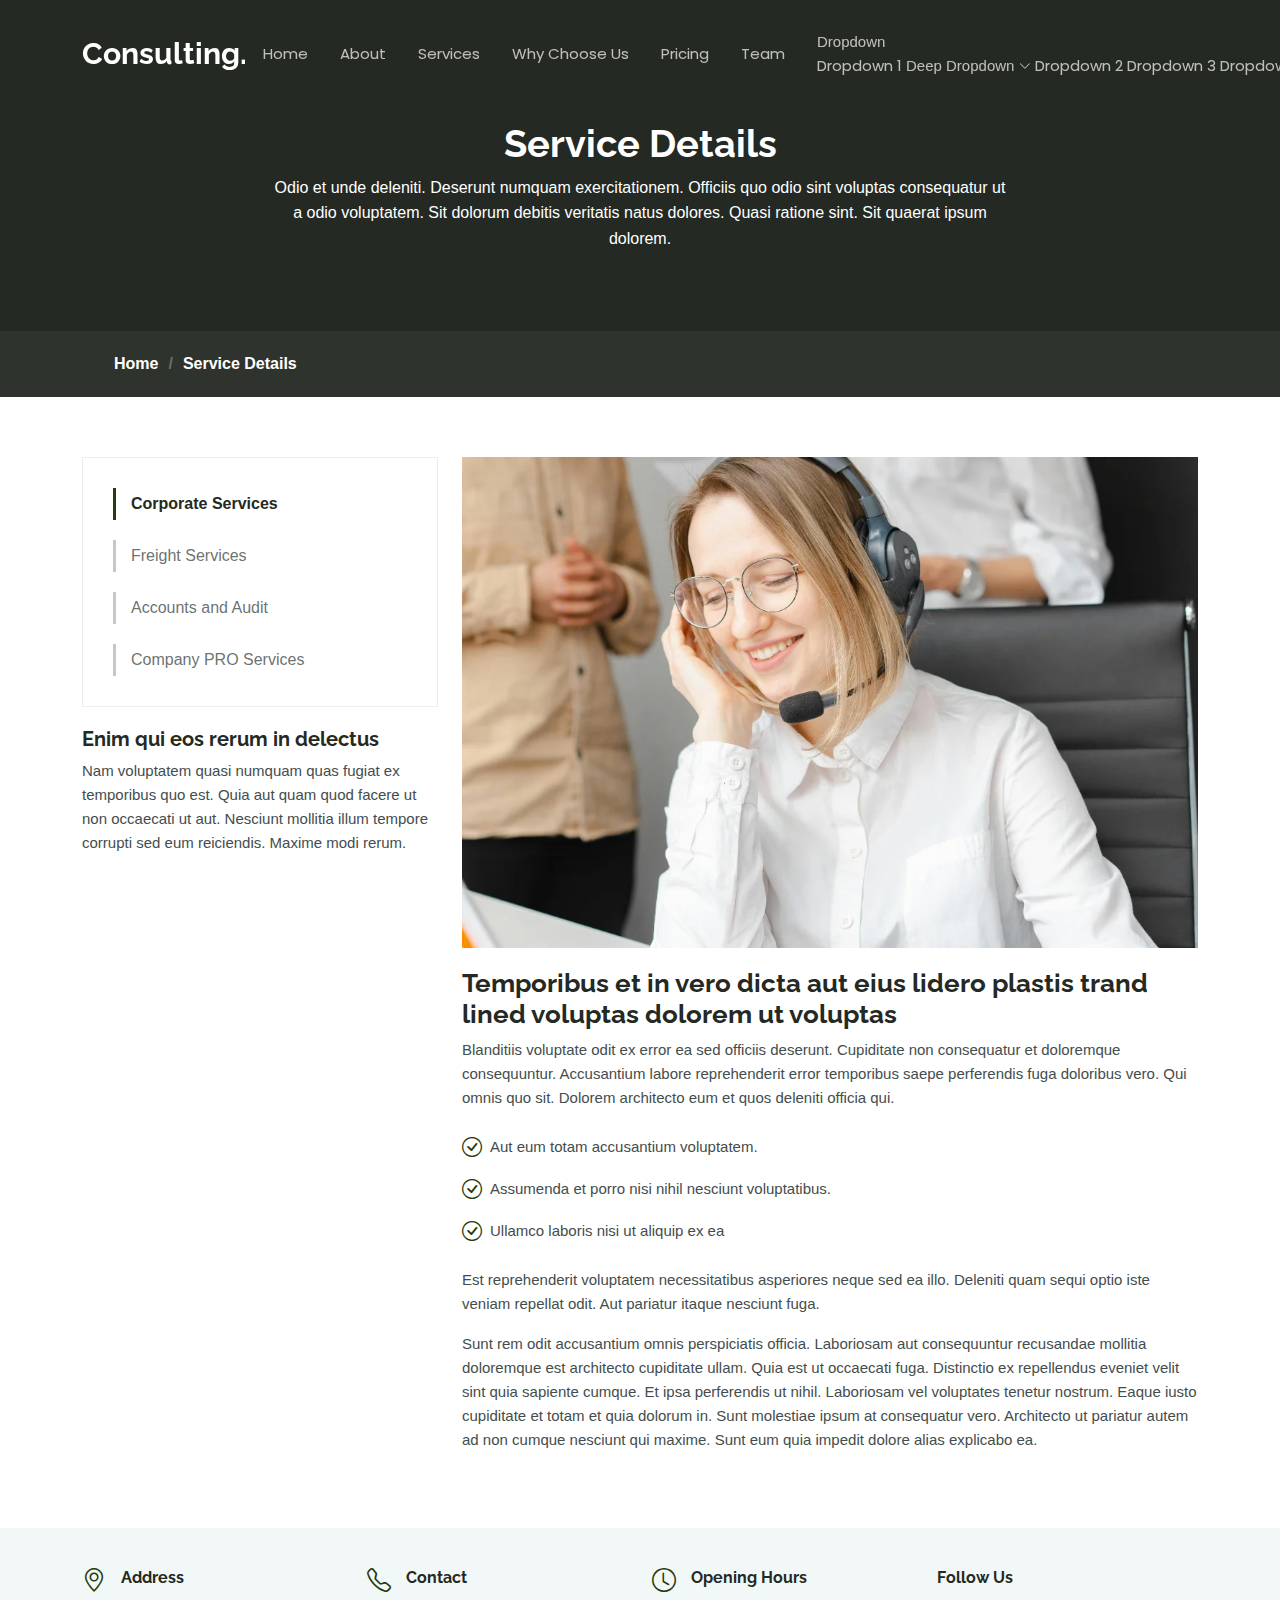
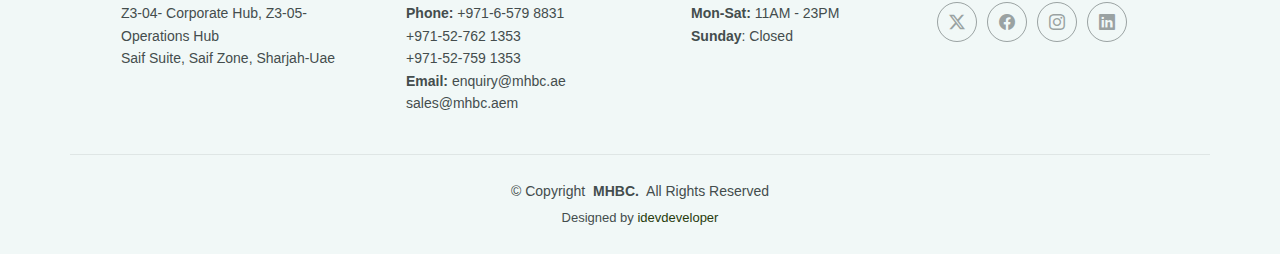
<file: service-details.html>
<!DOCTYPE html>
<html lang="en">

<head>
  <meta charset="utf-8">
  <meta content="width=device-width, initial-scale=1.0" name="viewport">
  <title>Service Details - Consulting Bootstrap Template</title>
  <meta name="description" content="">
  <meta name="keywords" content="">

  <!-- Favicons -->
  <link href="assets/img/favicon.png" rel="icon">
  <link href="assets/img/apple-touch-icon.png" rel="apple-touch-icon">

  <!-- Fonts -->
  <link href="https://fonts.googleapis.com" rel="preconnect">
  <link href="https://fonts.gstatic.com" rel="preconnect" crossorigin>
  <link href="https://fonts.googleapis.com/css2?family=Roboto:ital,wght@0,100;0,300;0,400;0,500;0,700;0,900;1,100;1,300;1,400;1,500;1,700;1,900&family=Poppins:ital,wght@0,100;0,200;0,300;0,400;0,500;0,600;0,700;0,800;0,900;1,100;1,200;1,300;1,400;1,500;1,600;1,700;1,800;1,900&family=Raleway:ital,wght@0,100;0,200;0,300;0,400;0,500;0,600;0,700;0,800;0,900;1,100;1,200;1,300;1,400;1,500;1,600;1,700;1,800;1,900&display=swap" rel="stylesheet">

  <!-- Vendor CSS Files -->
  <link href="assets/vendor/bootstrap/css/bootstrap.min.css" rel="stylesheet">
  <link href="assets/vendor/bootstrap-icons/bootstrap-icons.css" rel="stylesheet">
  <link href="assets/vendor/aos/aos.css" rel="stylesheet">
  <link href="assets/vendor/swiper/swiper-bundle.min.css" rel="stylesheet">

  <!-- Main CSS File -->
  <link href="assets/css/main.css" rel="stylesheet">

  <!-- =======================================================
  * Template Name: Consulting
  * Template URL: https://bootstrapmade.com/bootstrap-consulting-website-template/
  * Updated: May 01 2025 with Bootstrap v5.3.5
  * Author: BootstrapMade.com
  * License: https://bootstrapmade.com/license/
  ======================================================== -->
</head>

<body class="service-details-page">

  <header id="header" class="header d-flex align-items-center fixed-top">
    <div class="container position-relative d-flex align-items-center justify-content-between">

      <a href="index.html" class="logo d-flex align-items-center me-auto me-xl-0">
        <!-- Uncomment the line below if you also wish to use an image logo -->
        <!-- <img src="assets/img/logo.webp" alt=""> -->
        <h1 class="sitename">Consulting.</h1>
      </a>

      <nav id="navmenu" class="navmenu">
        <ul>
          <li><a href="index.html">Home</a></li>
          <li><a href="index.html">About</a></li>
          <li><a href="index.html">Services</a></li>
          <li><a href="index.html">Why Choose Us</a></li>
          <li><a href="index.html">Pricing</a></li>
          <li><a href="index.html">Team</a></li>
          <li class="index.html"><a href="#"><span>Dropdown</span> <i class="bi bi-chevron-down toggle-dropdown"></i></a>
            <ul>
              <li><a href="#">Dropdown 1</a></li>
              <li class="dropdown"><a href="#"><span>Deep Dropdown</span> <i class="bi bi-chevron-down toggle-dropdown"></i></a>
                <ul>
                  <li><a href="#">Deep Dropdown 1</a></li>
                  <li><a href="#">Deep Dropdown 2</a></li>
                  <li><a href="#">Deep Dropdown 3</a></li>
                  <li><a href="#">Deep Dropdown 4</a></li>
                  <li><a href="#">Deep Dropdown 5</a></li>
                </ul>
              </li>
              <li><a href="#">Dropdown 2</a></li>
              <li><a href="#">Dropdown 3</a></li>
              <li><a href="#">Dropdown 4</a></li>
            </ul>
          </li>
          <li><a href="#contact">Contact</a></li>
        </ul>
        <i class="mobile-nav-toggle d-xl-none bi bi-list"></i>
      </nav>

      <a class="btn-getstarted" href="#consultation">Get Started</a>

    </div>
  </header>

  <main class="main">

    <!-- Page Title -->
    <div class="page-title dark-background" data-aos="fade">
      <div class="heading">
        <div class="container">
          <div class="row d-flex justify-content-center text-center">
            <div class="col-lg-8">
              <h1>Service Details</h1>
              <p class="mb-0">Odio et unde deleniti. Deserunt numquam exercitationem. Officiis quo odio sint voluptas consequatur ut a odio voluptatem. Sit dolorum debitis veritatis natus dolores. Quasi ratione sint. Sit quaerat ipsum dolorem.</p>
            </div>
          </div>
        </div>
      </div>
      <nav class="breadcrumbs">
        <div class="container">
          <ol>
            <li><a href="index.html">Home</a></li>
            <li class="current">Service Details</li>
          </ol>
        </div>
      </nav>
    </div><!-- End Page Title -->

    <!-- Service Details Section -->
    <section id="service-details" class="service-details section">

      <div class="container">

        <div class="row gy-4">

          <div class="col-lg-4" data-aos="fade-up" data-aos-delay="100">
            <div class="services-list">
              <a href="#" class="active">Corporate Services</a>
              <a href="#">Freight Services</a>
              <a href="#">Accounts and Audit</a>
              <a href="#">Company PRO Services
              </a>
              
            </div>

            <h4>Enim qui eos rerum in delectus</h4>
            <p>Nam voluptatem quasi numquam quas fugiat ex temporibus quo est. Quia aut quam quod facere ut non occaecati ut aut. Nesciunt mollitia illum tempore corrupti sed eum reiciendis. Maxime modi rerum.</p>
          </div>

          <div class="col-lg-8" data-aos="fade-up" data-aos-delay="200">
            <img src="assets/img/services/services-4.webp" alt="" class="img-fluid services-img">
            <h3>Temporibus et in vero dicta aut eius lidero plastis trand lined voluptas dolorem ut voluptas</h3>
            <p>
              Blanditiis voluptate odit ex error ea sed officiis deserunt. Cupiditate non consequatur et doloremque consequuntur. Accusantium labore reprehenderit error temporibus saepe perferendis fuga doloribus vero. Qui omnis quo sit. Dolorem architecto eum et quos deleniti officia qui.
            </p>
            <ul>
              <li><i class="bi bi-check-circle"></i> <span>Aut eum totam accusantium voluptatem.</span></li>
              <li><i class="bi bi-check-circle"></i> <span>Assumenda et porro nisi nihil nesciunt voluptatibus.</span></li>
              <li><i class="bi bi-check-circle"></i> <span>Ullamco laboris nisi ut aliquip ex ea</span></li>
            </ul>
            <p>
              Est reprehenderit voluptatem necessitatibus asperiores neque sed ea illo. Deleniti quam sequi optio iste veniam repellat odit. Aut pariatur itaque nesciunt fuga.
            </p>
            <p>
              Sunt rem odit accusantium omnis perspiciatis officia. Laboriosam aut consequuntur recusandae mollitia doloremque est architecto cupiditate ullam. Quia est ut occaecati fuga. Distinctio ex repellendus eveniet velit sint quia sapiente cumque. Et ipsa perferendis ut nihil. Laboriosam vel voluptates tenetur nostrum. Eaque iusto cupiditate et totam et quia dolorum in. Sunt molestiae ipsum at consequatur vero. Architecto ut pariatur autem ad non cumque nesciunt qui maxime. Sunt eum quia impedit dolore alias explicabo ea.
            </p>
          </div>

        </div>

      </div>

    </section><!-- /Service Details Section -->

  </main>

  <footer id="footer" class="footer light-background">

    <div class="container">
      <div class="row gy-3">
        <div class="col-lg-3 col-md-6 d-flex">
          <i class="bi bi-geo-alt icon"></i>
          <div class="address">
            <h4>Address</h4>
            <p>Z3-04- Corporate Hub, Z3-05-Operations Hub

              </p>
            <p>Saif Suite, Saif Zone, Sharjah-Uae</p>
            <p></p>
          </div>

        </div>

        <div class="col-lg-3 col-md-6 d-flex">
          <i class="bi bi-telephone icon"></i>
          <div>
            <h4>Contact</h4>
            <p>
              <strong>Phone:</strong> <span> +971-6-579 8831 <br>
                +971-52-762 1353 <br>
                +971-52-759 1353</span><br>
              <strong>Email:</strong> <span>enquiry@mhbc.ae <br>
                sales@mhbc.aem</span><br>
            </p>
          </div>
        </div>

        <div class="col-lg-3 col-md-6 d-flex">
          <i class="bi bi-clock icon"></i>
          <div>
            <h4>Opening Hours</h4>
            <p>
              <strong>Mon-Sat:</strong> <span>11AM - 23PM</span><br>
              <strong>Sunday</strong>: <span>Closed</span>
            </p>
          </div>
        </div>

        <div class="col-lg-3 col-md-6">
          <h4>Follow Us</h4>
          <div class="social-links d-flex">
            <a href="#" class="twitter"><i class="bi bi-twitter-x"></i></a>
            <a href="#" class="facebook"><i class="bi bi-facebook"></i></a>
            <a href="#" class="instagram"><i class="bi bi-instagram"></i></a>
            <a href="#" class="linkedin"><i class="bi bi-linkedin"></i></a>
          </div>
        </div>

      </div>
    </div>

    <div class="container copyright text-center mt-4">
      <p>© <span>Copyright</span> <strong class="px-1 sitename">MHBC.</strong> <span>All Rights Reserved</span></p>
      <div class="credits">
        <!-- All the links in the footer should remain intact. -->
        <!-- You can delete the links only if you've purchased the pro version. -->
        <!-- Licensing information: https://bootstrapmade.com/license/ -->
        <!-- Purchase the pro version with working PHP/AJAX contact form: [buy-url] -->
        Designed by <a href="">idevdeveloper</a>
      </div>
    </div>

  </footer>

  <!-- Scroll Top -->
  <a href="#" id="scroll-top" class="scroll-top d-flex align-items-center justify-content-center"><i class="bi bi-arrow-up-short"></i></a>

  <!-- Preloader -->
  <div id="preloader"></div>

  <!-- Vendor JS Files -->
  <script src="assets/vendor/bootstrap/js/bootstrap.bundle.min.js"></script>
  <script src="assets/vendor/php-email-form/validate.js"></script>
  <script src="assets/vendor/aos/aos.js"></script>
  <script src="assets/vendor/purecounter/purecounter_vanilla.js"></script>
  <script src="assets/vendor/swiper/swiper-bundle.min.js"></script>

  <!-- Main JS File -->
  <script src="assets/js/main.js"></script>

</body>

</html>
</file>
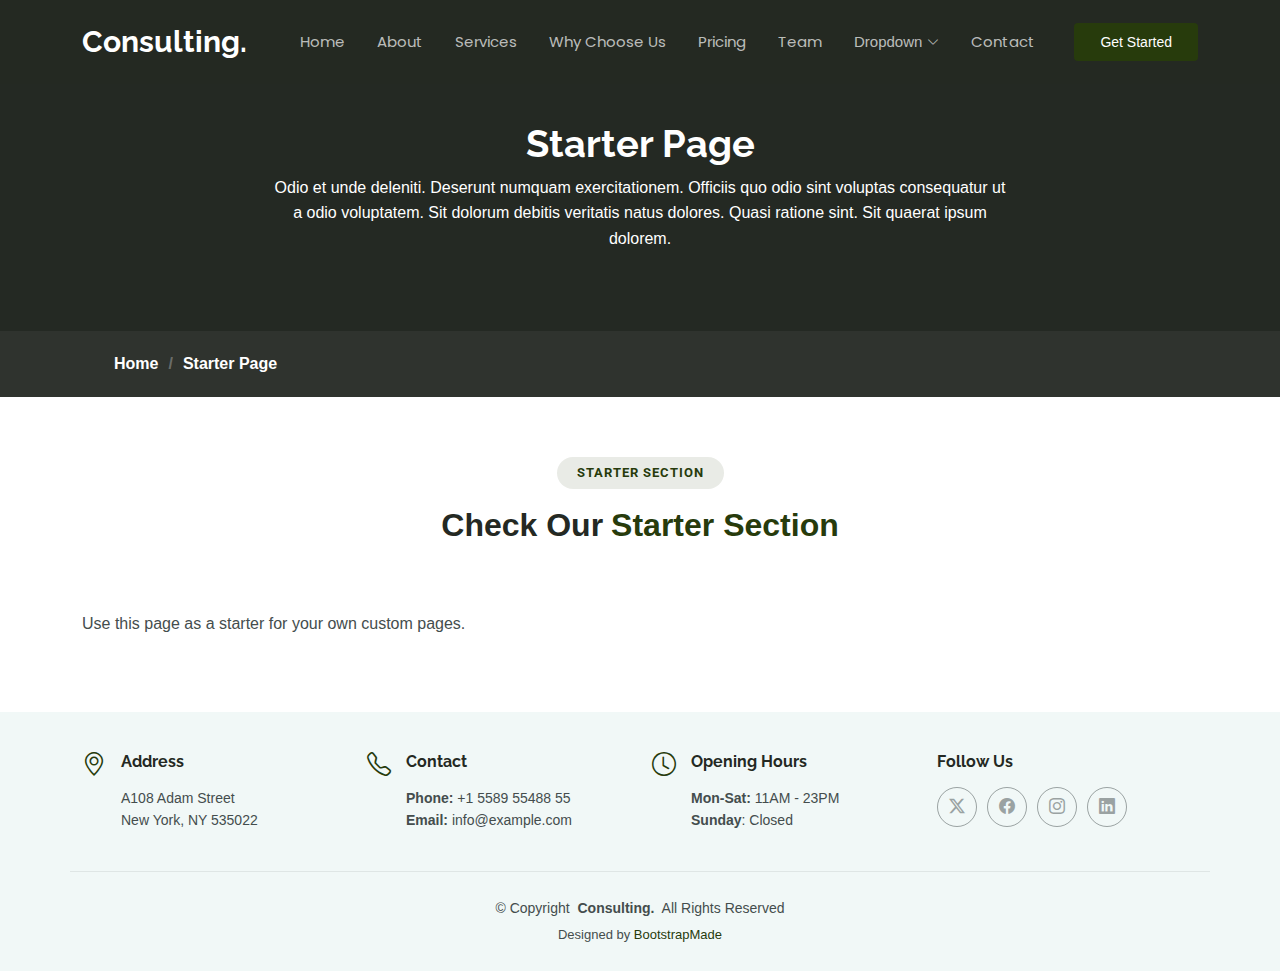
<file: starter-page.html>
<!DOCTYPE html>
<html lang="en">

<head>
  <meta charset="utf-8">
  <meta content="width=device-width, initial-scale=1.0" name="viewport">
  <title>Starter Page - Consulting Bootstrap Template</title>
  <meta name="description" content="">
  <meta name="keywords" content="">

  <!-- Favicons -->
  <link href="assets/img/favicon.png" rel="icon">
  <link href="assets/img/apple-touch-icon.png" rel="apple-touch-icon">

  <!-- Fonts -->
  <link href="https://fonts.googleapis.com" rel="preconnect">
  <link href="https://fonts.gstatic.com" rel="preconnect" crossorigin>
  <link href="https://fonts.googleapis.com/css2?family=Roboto:ital,wght@0,100;0,300;0,400;0,500;0,700;0,900;1,100;1,300;1,400;1,500;1,700;1,900&family=Poppins:ital,wght@0,100;0,200;0,300;0,400;0,500;0,600;0,700;0,800;0,900;1,100;1,200;1,300;1,400;1,500;1,600;1,700;1,800;1,900&family=Raleway:ital,wght@0,100;0,200;0,300;0,400;0,500;0,600;0,700;0,800;0,900;1,100;1,200;1,300;1,400;1,500;1,600;1,700;1,800;1,900&display=swap" rel="stylesheet">

  <!-- Vendor CSS Files -->
  <link href="assets/vendor/bootstrap/css/bootstrap.min.css" rel="stylesheet">
  <link href="assets/vendor/bootstrap-icons/bootstrap-icons.css" rel="stylesheet">
  <link href="assets/vendor/aos/aos.css" rel="stylesheet">
  <link href="assets/vendor/swiper/swiper-bundle.min.css" rel="stylesheet">

  <!-- Main CSS File -->
  <link href="assets/css/main.css" rel="stylesheet">

  <!-- =======================================================
  * Template Name: Consulting
  * Template URL: https://bootstrapmade.com/bootstrap-consulting-website-template/
  * Updated: May 01 2025 with Bootstrap v5.3.5
  * Author: BootstrapMade.com
  * License: https://bootstrapmade.com/license/
  ======================================================== -->
</head>

<body class="starter-page-page">

  <header id="header" class="header d-flex align-items-center fixed-top">
    <div class="container position-relative d-flex align-items-center justify-content-between">

      <a href="index.html" class="logo d-flex align-items-center me-auto me-xl-0">
        <!-- Uncomment the line below if you also wish to use an image logo -->
        <!-- <img src="assets/img/logo.webp" alt=""> -->
        <h1 class="sitename">Consulting.</h1>
      </a>

      <nav id="navmenu" class="navmenu">
        <ul>
          <li><a href="#hero">Home</a></li>
          <li><a href="#about">About</a></li>
          <li><a href="#services">Services</a></li>
          <li><a href="#why-choose-us">Why Choose Us</a></li>
          <li><a href="#pricing">Pricing</a></li>
          <li><a href="#team">Team</a></li>
          <li class="dropdown"><a href="#"><span>Dropdown</span> <i class="bi bi-chevron-down toggle-dropdown"></i></a>
            <ul>
              <li><a href="#">Dropdown 1</a></li>
              <li class="dropdown"><a href="#"><span>Deep Dropdown</span> <i class="bi bi-chevron-down toggle-dropdown"></i></a>
                <ul>
                  <li><a href="#">Deep Dropdown 1</a></li>
                  <li><a href="#">Deep Dropdown 2</a></li>
                  <li><a href="#">Deep Dropdown 3</a></li>
                  <li><a href="#">Deep Dropdown 4</a></li>
                  <li><a href="#">Deep Dropdown 5</a></li>
                </ul>
              </li>
              <li><a href="#">Dropdown 2</a></li>
              <li><a href="#">Dropdown 3</a></li>
              <li><a href="#">Dropdown 4</a></li>
            </ul>
          </li>
          <li><a href="#contact">Contact</a></li>
        </ul>
        <i class="mobile-nav-toggle d-xl-none bi bi-list"></i>
      </nav>

      <a class="btn-getstarted" href="#consultation">Get Started</a>

    </div>
  </header>

  <main class="main">

    <!-- Page Title -->
    <div class="page-title dark-background" data-aos="fade">
      <div class="heading">
        <div class="container">
          <div class="row d-flex justify-content-center text-center">
            <div class="col-lg-8">
              <h1>Starter Page</h1>
              <p class="mb-0">Odio et unde deleniti. Deserunt numquam exercitationem. Officiis quo odio sint voluptas consequatur ut a odio voluptatem. Sit dolorum debitis veritatis natus dolores. Quasi ratione sint. Sit quaerat ipsum dolorem.</p>
            </div>
          </div>
        </div>
      </div>
      <nav class="breadcrumbs">
        <div class="container">
          <ol>
            <li><a href="index.html">Home</a></li>
            <li class="current">Starter Page</li>
          </ol>
        </div>
      </nav>
    </div><!-- End Page Title -->

    <!-- Starter Section Section -->
    <section id="starter-section" class="starter-section section">

      <!-- Section Title -->
      <div class="container section-title" data-aos="fade-up">
        <h2>Starter Section</h2>
        <div><span>Check Our</span> <span class="description-title">Starter Section</span></div>
      </div><!-- End Section Title -->

      <div class="container" data-aos="fade-up">
        <p>Use this page as a starter for your own custom pages.</p>
      </div>

    </section><!-- /Starter Section Section -->

  </main>

  <footer id="footer" class="footer light-background">

    <div class="container">
      <div class="row gy-3">
        <div class="col-lg-3 col-md-6 d-flex">
          <i class="bi bi-geo-alt icon"></i>
          <div class="address">
            <h4>Address</h4>
            <p>A108 Adam Street</p>
            <p>New York, NY 535022</p>
            <p></p>
          </div>

        </div>

        <div class="col-lg-3 col-md-6 d-flex">
          <i class="bi bi-telephone icon"></i>
          <div>
            <h4>Contact</h4>
            <p>
              <strong>Phone:</strong> <span>+1 5589 55488 55</span><br>
              <strong>Email:</strong> <span>info@example.com</span><br>
            </p>
          </div>
        </div>

        <div class="col-lg-3 col-md-6 d-flex">
          <i class="bi bi-clock icon"></i>
          <div>
            <h4>Opening Hours</h4>
            <p>
              <strong>Mon-Sat:</strong> <span>11AM - 23PM</span><br>
              <strong>Sunday</strong>: <span>Closed</span>
            </p>
          </div>
        </div>

        <div class="col-lg-3 col-md-6">
          <h4>Follow Us</h4>
          <div class="social-links d-flex">
            <a href="#" class="twitter"><i class="bi bi-twitter-x"></i></a>
            <a href="#" class="facebook"><i class="bi bi-facebook"></i></a>
            <a href="#" class="instagram"><i class="bi bi-instagram"></i></a>
            <a href="#" class="linkedin"><i class="bi bi-linkedin"></i></a>
          </div>
        </div>

      </div>
    </div>

    <div class="container copyright text-center mt-4">
      <p>© <span>Copyright</span> <strong class="px-1 sitename">Consulting.</strong> <span>All Rights Reserved</span></p>
      <div class="credits">
        <!-- All the links in the footer should remain intact. -->
        <!-- You can delete the links only if you've purchased the pro version. -->
        <!-- Licensing information: https://bootstrapmade.com/license/ -->
        <!-- Purchase the pro version with working PHP/AJAX contact form: [buy-url] -->
        Designed by <a href="https://bootstrapmade.com/">BootstrapMade</a>
      </div>
    </div>

  </footer>

  <!-- Scroll Top -->
  <a href="#" id="scroll-top" class="scroll-top d-flex align-items-center justify-content-center"><i class="bi bi-arrow-up-short"></i></a>

  <!-- Preloader -->
  <div id="preloader"></div>

  <!-- Vendor JS Files -->
  <script src="assets/vendor/bootstrap/js/bootstrap.bundle.min.js"></script>
  <script src="assets/vendor/php-email-form/validate.js"></script>
  <script src="assets/vendor/aos/aos.js"></script>
  <script src="assets/vendor/purecounter/purecounter_vanilla.js"></script>
  <script src="assets/vendor/swiper/swiper-bundle.min.js"></script>

  <!-- Main JS File -->
  <script src="assets/js/main.js"></script>

</body>

</html>
</file>
<file: assets/css/main.css>
/**
* Template Name: Consulting
* Template URL: https://bootstrapmade.com/bootstrap-consulting-website-template/
* Updated: May 01 2025 with Bootstrap v5.3.5
* Author: BootstrapMade.com
* License: https://bootstrapmade.com/license/
*/

/*--------------------------------------------------------------
# Font & Color Variables
# Help: https://bootstrapmade.com/color-system/
--------------------------------------------------------------*/
/* Fonts */
:root {
  --default-font: "Roboto",  system-ui, -apple-system, "Segoe UI", Roboto, "Helvetica Neue", Arial, "Noto Sans", "Liberation Sans", sans-serif, "Apple Color Emoji", "Segoe UI Emoji", "Segoe UI Symbol", "Noto Color Emoji";
  --heading-font: "Raleway",  sans-serif;
  --nav-font: "Poppins",  sans-serif;
}

/* Global Colors - The following color variables are used throughout the website. Updating them here will change the color scheme of the entire website */
:root { 
  --background-color: #ffffff; /* Background color for the entire website, including individual sections */
  --default-color: #444d4d; /* Default color used for the majority of the text content across the entire website */
  --heading-color: #242923; /* Color for headings, subheadings and title throughout the website */
  --accent-color: #273b0c; /* Accent color that represents your brand on the website. It's used for buttons, links, and other elements that need to stand out */
  --surface-color: #ffffff; /* The surface color is used as a background of boxed elements within sections, such as cards, icon boxes, or other elements that require a visual separation from the global background. */
  --contrast-color: #ffffff; /* Contrast color for text, ensuring readability against backgrounds of accent, heading, or default colors. */
}

/* Nav Menu Colors - The following color variables are used specifically for the navigation menu. They are separate from the global colors to allow for more customization options */
:root {
  --nav-color: rgba(255, 255, 255, 0.7);  /* The default color of the main navmenu links */
  --nav-hover-color: #ffffff; /* Applied to main navmenu links when they are hovered over or active */
  --nav-mobile-background-color: #ffffff; /* Used as the background color for mobile navigation menu */
  --nav-dropdown-background-color: #ffffff; /* Used as the background color for dropdown items that appear when hovering over primary navigation items */
  --nav-dropdown-color: #444d4d; /* Used for navigation links of the dropdown items in the navigation menu. */
  --nav-dropdown-hover-color: #018880; /* Similar to --nav-hover-color, this color is applied to dropdown navigation links when they are hovered over. */
}

/* Color Presets - These classes override global colors when applied to any section or element, providing reuse of the sam color scheme. */

.light-background {
  --background-color: #f1f8f7;
  --surface-color: #ffffff;
}

.dark-background {
  --background-color: #242923;
  --default-color: #ffffff;
  --heading-color: #ffffff;
  --accent-color: #ffffff;
  --surface-color: #252525;
  --contrast-color: #018880;
}

/* Smooth scroll */
:root {
  scroll-behavior: smooth;
}

/*--------------------------------------------------------------
# General Styling & Shared Classes
--------------------------------------------------------------*/
body {
  color: var(--default-color);
  background-color: var(--background-color);
  font-family: var(--default-font);
}

a {
  color: var(--accent-color);
  text-decoration: none;
  transition: 0.3s;
}

a:hover {
  color: color-mix(in srgb, var(--accent-color), transparent 25%);
  text-decoration: none;
}

h1,
h2,
h3,
h4,
h5,
h6 {
  color: var(--heading-color);
  font-family: var(--heading-font);
}

/* PHP Email Form Messages
------------------------------*/
.php-email-form .error-message {
  display: none;
  background: #df1529;
  color: #ffffff;
  text-align: left;
  padding: 15px;
  margin-bottom: 24px;
  font-weight: 600;
}

.php-email-form .sent-message {
  display: none;
  color: #ffffff;
  background: #059652;
  text-align: center;
  padding: 15px;
  margin-bottom: 24px;
  font-weight: 600;
}

.php-email-form .loading {
  display: none;
  background: var(--surface-color);
  text-align: center;
  padding: 15px;
  margin-bottom: 24px;
}

.php-email-form .loading:before {
  content: "";
  display: inline-block;
  border-radius: 50%;
  width: 24px;
  height: 24px;
  margin: 0 10px -6px 0;
  border: 3px solid var(--accent-color);
  border-top-color: var(--surface-color);
  animation: php-email-form-loading 1s linear infinite;
}

@keyframes php-email-form-loading {
  0% {
    transform: rotate(0deg);
  }

  100% {
    transform: rotate(360deg);
  }
}

/*--------------------------------------------------------------
# Global Header
--------------------------------------------------------------*/
.header {
  --background-color: rgba(0, 0, 0, 0);
  --default-color: #ffffff;
  --heading-color: #ffffff;
  color: var(--default-color);
  background-color: rgb(36 41 34);
  padding: 15px 0;
  transition: all 0.5s;
  z-index: 997;
}

.header .logo {
  line-height: 1;
}

.header .logo img {
  max-height: 36px;
  margin-right: 8px;
}

.header .logo h1 {
  font-size: 30px;
  margin: 0;
  font-weight: 700;
  color: var(--heading-color);
}

.header .btn-getstarted,
.header .btn-getstarted:focus {
  color: var(--contrast-color);
  background: var(--accent-color);
  font-size: 14px;
  padding: 8px 26px;
  margin: 0;
  border-radius: 4px;
  transition: 0.3s;
  border: white;
  
}

.header .btn-getstarted:hover,
.header .btn-getstarted:focus:hover {
  color: var(--contrast-color);
  background: color-mix(in srgb, var(--accent-color), transparent 15%);
}

@media (max-width: 1200px) {
  .header .logo {
    order: 1;
  }

  .header .btn-getstarted {
    order: 2;
    margin: 0 15px 0 0;
    padding: 6px 20px;
  }

  .header .navmenu {
    order: 3;
  }
}

.scrolled .header {
  box-shadow: 0px 0 18px rgba(0, 0, 0, 0.1);
}

/* Global Header on Scroll
------------------------------*/
.scrolled .header {
  --background-color: rgba(0, 87, 81, 0.9);
}

/*--------------------------------------------------------------
# Navigation Menu
--------------------------------------------------------------*/
/* Desktop Navigation */
@media (min-width: 1200px) {
  .navmenu {
    padding: 0;
  }

  .navmenu ul {
    margin: 0;
    padding: 0;
    display: flex;
    list-style: none;
    align-items: center;
  }

  .navmenu li {
    position: relative;
  }

  .navmenu>ul>li {
    white-space: nowrap;
    padding: 15px 14px;
  }

  .navmenu>ul>li:last-child {
    padding-right: 0;
  }

  .navmenu a,
  .navmenu a:focus {
    color: var(--nav-color);
    font-size: 15px;
    padding: 0 2px;
    font-family: var(--nav-font);
    font-weight: 400;
    display: flex;
    align-items: center;
    justify-content: space-between;
    white-space: nowrap;
    transition: 0.3s;
    position: relative;
  }

  .navmenu a i,
  .navmenu a:focus i {
    font-size: 12px;
    line-height: 0;
    margin-left: 5px;
    transition: 0.3s;
  }

  .navmenu>ul>li>a:before {
    content: "";
    position: absolute;
    width: 100%;
    height: 2px;
    bottom: -6px;
    left: 0;
    background-color: var(--accent-color);
    visibility: hidden;
    width: 0px;
    transition: all 0.3s ease-in-out 0s;
  }

  .navmenu a:hover:before,
  .navmenu li:hover>a:before,
  .navmenu .active:before {
    visibility: visible;
    width: 100%;
  }

  .navmenu li:hover>a,
  .navmenu .active,
  .navmenu .active:focus {
    color: var(--nav-hover-color);
  }

  .navmenu .dropdown ul {
    margin: 0;
    padding: 10px 0;
    background: var(--nav-dropdown-background-color);
    display: block;
    position: absolute;
    visibility: hidden;
    left: 14px;
    top: 130%;
    opacity: 0;
    transition: 0.3s;
    border-radius: 4px;
    z-index: 99;
    box-shadow: 0px 0px 30px rgba(0, 0, 0, 0.1);
  }

  .navmenu .dropdown ul li {
    min-width: 200px;
  }

  .navmenu .dropdown ul a {
    padding: 10px 20px;
    font-size: 15px;
    text-transform: none;
    color: var(--nav-dropdown-color);
  }

  .navmenu .dropdown ul a i {
    font-size: 12px;
  }

  .navmenu .dropdown ul a:hover,
  .navmenu .dropdown ul .active:hover,
  .navmenu .dropdown ul li:hover>a {
    color: var(--nav-dropdown-hover-color);
  }

  .navmenu .dropdown:hover>ul {
    opacity: 1;
    top: 100%;
    visibility: visible;
  }

  .navmenu .dropdown .dropdown ul {
    top: 0;
    left: -90%;
    visibility: hidden;
  }

  .navmenu .dropdown .dropdown:hover>ul {
    opacity: 1;
    top: 0;
    left: -100%;
    visibility: visible;
  }
}

/* Mobile Navigation */
@media (max-width: 1199px) {
  .mobile-nav-toggle {
    color: var(--nav-color);
    font-size: 28px;
    line-height: 0;
    margin-right: 10px;
    cursor: pointer;
    transition: color 0.3s;
  }

  .navmenu {
    padding: 0;
    z-index: 9997;
  }

  .navmenu ul {
    display: none;
    list-style: none;
    position: absolute;
    inset: 60px 20px 20px 20px;
    padding: 10px 0;
    margin: 0;
    border-radius: 6px;
    background-color: var(--nav-mobile-background-color);
    border: 1px solid color-mix(in srgb, var(--default-color), transparent 90%);
    box-shadow: none;
    overflow-y: auto;
    transition: 0.3s;
    z-index: 9998;
  }

  .navmenu a,
  .navmenu a:focus {
    color: var(--nav-dropdown-color);
    padding: 10px 20px;
    font-family: var(--nav-font);
    font-size: 17px;
    font-weight: 500;
    display: flex;
    align-items: center;
    justify-content: space-between;
    white-space: nowrap;
    transition: 0.3s;
  }

  .navmenu a i,
  .navmenu a:focus i {
    font-size: 12px;
    line-height: 0;
    margin-left: 5px;
    width: 30px;
    height: 30px;
    display: flex;
    align-items: center;
    justify-content: center;
    border-radius: 50%;
    transition: 0.3s;
    background-color: color-mix(in srgb, var(--accent-color), transparent 90%);
  }

  .navmenu a i:hover,
  .navmenu a:focus i:hover {
    background-color: var(--accent-color);
    color: var(--contrast-color);
  }

  .navmenu a:hover,
  .navmenu .active,
  .navmenu .active:focus {
    color: var(--nav-dropdown-hover-color);
  }

  .navmenu .active i,
  .navmenu .active:focus i {
    background-color: var(--accent-color);
    color: var(--contrast-color);
    transform: rotate(180deg);
  }

  .navmenu .dropdown ul {
    position: static;
    display: none;
    z-index: 99;
    padding: 10px 0;
    margin: 10px 20px;
    background-color: var(--nav-dropdown-background-color);
    transition: all 0.5s ease-in-out;
  }

  .navmenu .dropdown ul ul {
    background-color: rgba(33, 37, 41, 0.1);
  }

  .navmenu .dropdown>.dropdown-active {
    display: block;
    background-color: rgba(33, 37, 41, 0.03);
  }

  .mobile-nav-active {
    overflow: hidden;
  }

  .mobile-nav-active .mobile-nav-toggle {
    color: #fff;
    position: absolute;
    font-size: 32px;
    top: 15px;
    right: 15px;
    margin-right: 0;
    z-index: 9999;
  }

  .mobile-nav-active .navmenu {
    position: fixed;
    overflow: hidden;
    inset: 0;
    background: rgba(33, 37, 41, 0.8);
    transition: 0.3s;
  }

  .mobile-nav-active .navmenu>ul {
    display: block;
  }
}

/*--------------------------------------------------------------
# Global Footer
--------------------------------------------------------------*/
.footer {
  color: var(--default-color);
  background-color: var(--background-color);
  font-size: 14px;
  padding: 40px 0 0 0;
  position: relative;
}

.footer .icon {
  color: var(--accent-color);
  margin-right: 15px;
  font-size: 24px;
  line-height: 0;
}

.footer h4 {
  font-size: 16px;
  font-weight: 700;
  margin-bottom: 15px;
}

.footer .address p {
  margin-bottom: 0px;
}

.footer .social-links a {
  display: flex;
  align-items: center;
  justify-content: center;
  width: 40px;
  height: 40px;
  border-radius: 50%;
  border: 1px solid color-mix(in srgb, var(--default-color), transparent 50%);
  font-size: 16px;
  color: color-mix(in srgb, var(--default-color), transparent 50%);
  margin-right: 10px;
  transition: 0.3s;
}

.footer .social-links a:hover {
  color: var(--accent-color);
  border-color: var(--accent-color);
}

.footer .copyright {
  padding: 25px 0;
  border-top: 1px solid color-mix(in srgb, var(--default-color), transparent 90%);
}

.footer .copyright p {
  margin-bottom: 0;
}

.footer .credits {
  margin-top: 5px;
  font-size: 13px;
}

/*--------------------------------------------------------------
# Preloader
--------------------------------------------------------------*/
#preloader {
  position: fixed;
  inset: 0;
  z-index: 9999;
  overflow: hidden;
  background-color: var(--background-color);
  transition: all 0.6s ease-out;
}

#preloader:before {
  content: "";
  position: fixed;
  top: calc(50% - 30px);
  left: calc(50% - 30px);
  border: 6px solid var(--accent-color);
  border-top-color: color-mix(in srgb, var(--accent-color), transparent 90%);
  border-radius: 50%;
  width: 60px;
  height: 60px;
  animation: animate-preloader 1s linear infinite;
}

@keyframes animate-preloader {
  0% {
    transform: rotate(0deg);
  }

  100% {
    transform: rotate(360deg);
  }
}

/*--------------------------------------------------------------
# Scroll Top Button
--------------------------------------------------------------*/
.scroll-top {
  position: fixed;
  visibility: hidden;
  opacity: 0;
  right: 15px;
  bottom: 15px;
  z-index: 99999;
  background-color: var(--accent-color);
  width: 40px;
  height: 40px;
  border-radius: 4px;
  transition: all 0.4s;
}

.scroll-top i {
  font-size: 24px;
  color: var(--contrast-color);
  line-height: 0;
}

.scroll-top:hover {
  background-color: color-mix(in srgb, var(--accent-color), transparent 20%);
  color: var(--contrast-color);
}

.scroll-top.active {
  visibility: visible;
  opacity: 1;
}

/*--------------------------------------------------------------
# Disable aos animation delay on mobile devices
--------------------------------------------------------------*/
@media screen and (max-width: 768px) {
  [data-aos-delay] {
    transition-delay: 0 !important;
  }
}

/*--------------------------------------------------------------
# Global Page Titles & Breadcrumbs
--------------------------------------------------------------*/
.page-title {
  color: var(--default-color);
  background-color: var(--background-color);
  position: relative;
}

.page-title .heading {
  padding: 120px 0 80px 0;
  border-top: 1px solid color-mix(in srgb, var(--default-color), transparent 90%);
}

.page-title .heading h1 {
  font-size: 38px;
  font-weight: 700;
}

.page-title nav {
  background-color: color-mix(in srgb, var(--default-color), transparent 95%);
  padding: 20px 0;
}

.page-title nav ol {
  display: flex;
  flex-wrap: wrap;
  list-style: none;
  margin: 0;
  font-size: 16px;
  font-weight: 600;
}

.page-title nav ol li+li {
  padding-left: 10px;
}

.page-title nav ol li+li::before {
  content: "/";
  display: inline-block;
  padding-right: 10px;
  color: color-mix(in srgb, var(--default-color), transparent 70%);
}

/*--------------------------------------------------------------
# Global Sections
--------------------------------------------------------------*/
section,
.section {
  color: var(--default-color);
  background-color: var(--background-color);
  padding: 60px 0;
  scroll-margin-top: 82px;
  overflow: clip;
}

@media (max-width: 1199px) {

  section,
  .section {
    scroll-margin-top: 73px;
  }
}

/*--------------------------------------------------------------
# Global Section Titles
--------------------------------------------------------------*/
.section-title {
  text-align: center;
  padding-bottom: 60px;
  position: relative;
}

.section-title h2 {
  font-size: 13px;
  letter-spacing: 1px;
  font-weight: 700;
  padding: 8px 20px;
  margin: 0;
  background: color-mix(in srgb, var(--accent-color), transparent 90%);
  color: var(--accent-color);
  display: inline-block;
  text-transform: uppercase;
  border-radius: 50px;
  font-family: var(--default-font);
}

.section-title div {
  color: var(--heading-color);
  margin: 10px 0 0 0;
  font-size: 32px;
  font-weight: 700;
  font-family: var(--heading-font);
}

.section-title div .description-title {
  color: var(--accent-color);
}

/*--------------------------------------------------------------
# Hero Section
--------------------------------------------------------------*/
.hero {
  width: 100%;
  min-height: 100vh;
  position: relative;
  padding: 80px 0;
  display: flex;
  align-items: center;
  justify-content: center;
}

.hero img {
  position: absolute;
  inset: 0;
  display: block;
  width: 100%;
  height: 100%;
  object-fit: cover;
  z-index: 1;
}

.hero:before {
  content: "";
  background: color-mix(in srgb, var(--background-color), transparent 30%);
  position: absolute;
  inset: 0;
  z-index: 2;
}

.hero .container {
  position: relative;
  z-index: 3;
}

.hero h2 {
  margin: 0;
  font-size: 48px;
  font-weight: 700;
  text-transform: uppercase;
}

.hero p {
  color: color-mix(in srgb, var(--default-color), transparent 20%);
  margin: 10px 0 0 0;
  font-size: 24px;
}

.hero .btn-get-started {
  background: var(--accent-color);
  color: var(--contrast-color);
  font-weight: 400;
  font-size: 14px;
  letter-spacing: 1px;
  display: inline-block;
  padding: 10px 30px;
  border-radius: 4px;
  transition: 0.3s;
  text-transform: uppercase;
}

.hero .btn-get-started:hover {
  background: color-mix(in srgb, var(--accent-color), transparent 20%);
}

.hero .btn-watch-video {
  font-size: 16px;
  transition: 0.5s;
  margin-left: 25px;
  font-weight: 400;
  color: var(--default-color);
}

.hero .btn-watch-video i {
  color: var(--accent-color);
  font-size: 32px;
  transition: 0.3s;
  line-height: 0;
  margin-right: 8px;
}

.hero .btn-watch-video:hover {
  color: var(--accent-color);
}

.hero .btn-watch-video:hover i {
  color: color-mix(in srgb, var(--accent-color), transparent 20%);
}

@media (max-width: 768px) {
  .hero h2 {
    font-size: 32px;
  }

  .hero p {
    font-size: 18px;
  }
}
/*--------------------------------------------------------------
# About Section
--------------------------------------------------------------*/
.about {
  padding: 80px 0;
  background-color: var(--background-color);
}

.about .about-image {
  position: relative;
  margin-bottom: 30px;
}

.about .about-image .main-image {
  border-radius: 10px;
  box-shadow: 0 10px 30px rgba(0, 0, 0, 0.1);
}

.about .about-image .experience-badge {
  position: absolute;
  bottom: -20px;
  right: -20px;
  background-color: var(--accent-color);
  color: var(--contrast-color);
  padding: 20px;
  border-radius: 10px;
  box-shadow: 0 5px 15px rgba(0, 0, 0, 0.1);
  display: flex;
  flex-direction: column;
  align-items: center;
  justify-content: center;
  min-width: 120px;
  min-height: 120px;
}

@media (max-width: 768px) {
  .about .about-image .experience-badge {
    min-width: 100px;
    min-height: 100px;
    padding: 15px;
    right: 0;
  }
}

.about .about-image .experience-badge .years {
  font-size: 2.5rem;
  font-weight: 700;
  line-height: 1;
}

@media (max-width: 768px) {
  .about .about-image .experience-badge .years {
    font-size: 2rem;
  }
}

.about .about-image .experience-badge .text {
  font-size: 0.9rem;
  text-align: center;
  line-height: 1.2;
}

.about .about-content {
  padding-left: 20px;
}

@media (max-width: 992px) {
  .about .about-content {
    padding-left: 0;
    margin-top: 30px;
  }
}

.about .about-content h2 {
  font-size: 2.5rem;
  font-weight: 700;
  margin-bottom: 1.5rem;
  color: var(--heading-color);
}

@media (max-width: 768px) {
  .about .about-content h2 {
    font-size: 2rem;
  }
}

.about .about-content .lead {
  font-size: 1.2rem;
  font-weight: 500;
  margin-bottom: 1.5rem;
  color: var(--default-color);
}

.about .about-content p {
  margin-bottom: 1.5rem;
  color: var(--default-color);
}

.about .about-content .features-row {
  margin-top: 2rem;
  margin-bottom: 2rem;
}

.about .about-content .feature-item {
  margin-bottom: 2rem;
  display: flex;
  flex-direction: column;
}

.about .about-content .feature-item .icon {
  margin-bottom: 1rem;
  font-size: 2.5rem;
  color: var(--accent-color);
}

.about .about-content .feature-item .icon i {
  display: inline-block;
  transition: transform 0.3s ease;
}

.about .about-content .feature-item .icon:hover i {
  transform: translateY(-5px);
}

.about .about-content .feature-item h4 {
  font-size: 1.2rem;
  font-weight: 600;
  margin-bottom: 0.5rem;
  color: var(--heading-color);
}

.about .about-content .feature-item p {
  font-size: 0.95rem;
  margin-bottom: 0;
}

.about .about-content .cta-button {
  margin-top: 1rem;
}

.about .about-content .cta-button .btn-primary {
  background-color: var(--accent-color);
  border-color: var(--accent-color);
  color: var(--contrast-color);
  padding: 12px 30px;
  font-weight: 600;
  border-radius: 5px;
  transition: all 0.3s ease;
}

.about .about-content .cta-button .btn-primary:hover {
  background-color: color-mix(in srgb, var(--accent-color), #000 10%);
  border-color: color-mix(in srgb, var(--accent-color), #000 10%);
  transform: translateY(-3px);
  box-shadow: 0 5px 15px rgba(0, 0, 0, 0.1);
}

/*--------------------------------------------------------------
# Work Process Section
--------------------------------------------------------------*/
.work-process .steps-content {
  padding-right: 30px;
  margin-bottom: 40px;
}

@media (max-width: 992px) {
  .work-process .steps-content {
    padding-right: 0;
  }
}

.work-process .steps-content h2 {
  font-size: 2.5rem;
  font-weight: 700;
  margin-bottom: 1.5rem;
  color: var(--heading-color);
}

@media (max-width: 768px) {
  .work-process .steps-content h2 {
    font-size: 2rem;
  }
}

.work-process .steps-content .lead {
  font-size: 1.2rem;
  font-weight: 500;
  margin-bottom: 1.5rem;
  color: var(--default-color);
}

.work-process .steps-content p {
  margin-bottom: 2rem;
  color: var(--default-color);
}

.work-process .steps-content .steps-cta {
  display: flex;
  gap: 15px;
}

@media (max-width: 576px) {
  .work-process .steps-content .steps-cta {
    flex-direction: column;
  }
}

.work-process .steps-content .steps-cta .btn {
  padding: 12px 30px;
  font-weight: 600;
  border-radius: 5px;
  transition: all 0.3s ease;
}

.work-process .steps-content .steps-cta .btn-primary {
  background-color: var(--accent-color);
  border-color: var(--accent-color);
  color: var(--contrast-color);
}

.work-process .steps-content .steps-cta .btn-primary:hover {
  background-color: color-mix(in srgb, var(--accent-color), #000 10%);
  border-color: color-mix(in srgb, var(--accent-color), #000 10%);
  transform: translateY(-3px);
  box-shadow: 0 5px 15px rgba(0, 0, 0, 0.1);
}

.work-process .steps-content .steps-cta .btn-outline {
  background-color: transparent;
  border: 2px solid var(--accent-color);
  color: var(--accent-color);
}

.work-process .steps-content .steps-cta .btn-outline:hover {
  background-color: var(--accent-color);
  color: var(--contrast-color);
  transform: translateY(-3px);
  box-shadow: 0 5px 15px rgba(0, 0, 0, 0.1);
}

.work-process .steps-list {
  position: relative;
}

.work-process .steps-list::before {
  content: "";
  position: absolute;
  top: 0;
  bottom: 0;
  left: 25px;
  width: 2px;
  background-color: color-mix(in srgb, var(--accent-color), transparent 70%);
}

@media (max-width: 576px) {
  .work-process .steps-list::before {
    left: 20px;
  }
}

.work-process .steps-list .step-item {
  display: flex;
  margin-bottom: 30px;
  position: relative;
}

.work-process .steps-list .step-item:last-child {
  margin-bottom: 0;
}

.work-process .steps-list .step-item:hover .step-number {
  background-color: var(--accent-color);
  color: var(--contrast-color);
  transform: scale(1.1);
}

.work-process .steps-list .step-item .step-number {
  flex-shrink: 0;
  width: 50px;
  height: 50px;
  border-radius: 50%;
  background-color: color-mix(in srgb, var(--accent-color) 10%, white 90%);
  color: var(--accent-color);
  display: flex;
  align-items: center;
  justify-content: center;
  font-size: 1.2rem;
  font-weight: 700;
  margin-right: 20px;
  z-index: 1;
  transition: all 0.3s ease;
}

@media (max-width: 576px) {
  .work-process .steps-list .step-item .step-number {
    width: 40px;
    height: 40px;
    font-size: 1rem;
  }
}

.work-process .steps-list .step-item .step-content {
  padding-top: 5px;
}

.work-process .steps-list .step-item .step-content h3 {
  font-size: 1.3rem;
  font-weight: 700;
  margin-bottom: 10px;
  color: var(--heading-color);
}

@media (max-width: 576px) {
  .work-process .steps-list .step-item .step-content h3 {
    font-size: 1.1rem;
  }
}

.work-process .steps-list .step-item .step-content p {
  font-size: 0.95rem;
  color: var(--default-color);
  margin-bottom: 0;
}

/*--------------------------------------------------------------
# Services Section
--------------------------------------------------------------*/
.services {
  padding: 80px 0;
}

.services .service-card {
  background-color: var(--surface-color);
  border-radius: 10px;
  padding: 30px;
  height: 100%;
  transition: all 0.3s ease;
  box-shadow: 0 5px 15px rgba(0, 0, 0, 0.05);
  position: relative;
  overflow: hidden;
  margin-bottom: 30px;
}

.services .service-card:hover {
  transform: translateY(-10px);
  box-shadow: 0 10px 30px rgba(0, 0, 0, 0.1);
}

.services .service-card:hover .icon-box {
  background-color: var(--accent-color);
  color: var(--contrast-color);
}

.services .service-card .icon-box {
  width: 70px;
  height: 70px;
  border-radius: 10px;
  background-color: color-mix(in srgb, var(--accent-color), transparent 90%);
  color: var(--accent-color);
  display: flex;
  align-items: center;
  justify-content: center;
  font-size: 2rem;
  margin-bottom: 20px;
  transition: all 0.3s ease;
}

.services .service-card h3 {
  font-size: 1.5rem;
  font-weight: 700;
  margin-bottom: 15px;
  color: var(--heading-color);
}

.services .service-card p {
  margin-bottom: 20px;
  color: var(--default-color);
}

.services .service-card .service-features {
  list-style: none;
  padding: 0;
  margin: 0 0 20px 0;
}

.services .service-card .service-features li {
  padding: 8px 0;
  display: flex;
  align-items: center;
  color: var(--default-color);
}

.services .service-card .service-features li i {
  color: var(--accent-color);
  margin-right: 10px;
  font-size: 1.1rem;
}

.services .service-card .read-more {
  color: var(--accent-color);
  font-weight: 600;
  display: inline-flex;
  align-items: center;
  transition: all 0.3s ease;
}

.services .service-card .read-more i {
  margin-left: 5px;
  transition: transform 0.3s ease;
}

.services .service-card .read-more:hover {
  color: color-mix(in srgb, var(--accent-color), #000 10%);
}

.services .service-card .read-more:hover i {
  transform: translateX(5px);
}

.services .btn-primary {
  background-color: var(--accent-color);
  border-color: var(--accent-color);
  color: var(--contrast-color);
  padding: 12px 30px;
  font-weight: 600;
  border-radius: 5px;
  transition: all 0.3s ease;
}

.services .btn-primary:hover {
  background-color: color-mix(in srgb, var(--accent-color), #000 10%);
  border-color: color-mix(in srgb, var(--accent-color), #000 10%);
  transform: translateY(-3px);
  box-shadow: 0 5px 15px rgba(0, 0, 0, 0.1);
}

/*--------------------------------------------------------------
# Consultation Section
--------------------------------------------------------------*/
.consultation {
  padding-top: 60px;
  padding-bottom: 60px;
}

.consultation .cta-wrapper {
  background-color: var(--surface-color);
  border-radius: 15px;
  padding: 60px;
  box-shadow: 0 10px 30px rgba(0, 0, 0, 0.1);
  position: relative;
  overflow: hidden;
}

.consultation .cta-wrapper::before {
  content: "";
  position: absolute;
  top: 0;
  left: 0;
  width: 100%;
  height: 5px;
  background: linear-gradient(to right, var(--accent-color), color-mix(in srgb, var(--accent-color), #fff 30%));
}

@media (max-width: 992px) {
  .consultation .cta-wrapper {
    padding: 40px;
  }
}

@media (max-width: 576px) {
  .consultation .cta-wrapper {
    padding: 30px 20px;
  }
}

.consultation .cta-content {
  padding-right: 30px;
}

@media (max-width: 992px) {
  .consultation .cta-content {
    padding-right: 0;
    margin-bottom: 40px;
  }
}

.consultation .cta-content h2 {
  font-size: 2.5rem;
  font-weight: 700;
  margin-bottom: 1.5rem;
  color: var(--heading-color);
}

@media (max-width: 768px) {
  .consultation .cta-content h2 {
    font-size: 2rem;
  }
}

.consultation .cta-content p {
  font-size: 1.1rem;
  margin-bottom: 2rem;
  color: var(--default-color);
}

.consultation .cta-content .cta-stats {
  display: flex;
  flex-wrap: wrap;
  gap: 30px;
}

.consultation .cta-content .cta-stats .stat-item .number {
  font-size: 2.5rem;
  font-weight: 700;
  color: var(--accent-color);
  display: block;
  line-height: 1.2;
}

@media (max-width: 768px) {
  .consultation .cta-content .cta-stats .stat-item .number {
    font-size: 2rem;
  }
}

.consultation .cta-content .cta-stats .stat-item .text {
  font-size: 0.9rem;
  color: var(--default-color);
}

.consultation .cta-form {
  background-color: color-mix(in srgb, var(--surface-color), #000 3%);
  border-radius: 10px;
  padding: 30px;
}

.consultation .cta-form h3 {
  font-size: 1.8rem;
  font-weight: 700;
  margin-bottom: 10px;
  color: var(--heading-color);
}

@media (max-width: 768px) {
  .consultation .cta-form h3 {
    font-size: 1.5rem;
  }
}

.consultation .cta-form p {
  font-size: 1rem;
  margin-bottom: 25px;
  color: var(--default-color);
}

.consultation .cta-form .form-control {
  height: 50px;
  padding: 10px 15px;
  border-radius: 5px;
  border: 1px solid color-mix(in srgb, var(--default-color), transparent 80%);
  background-color: var(--surface-color);
  color: var(--default-color);
  font-size: 14px;
}

.consultation .cta-form .form-control:focus {
  border-color: var(--accent-color);
  box-shadow: none;
}

.consultation .cta-form .form-control::placeholder {
  color: color-mix(in srgb, var(--default-color), transparent 70%);
}

.consultation .cta-form select.form-control {
  appearance: none;
  background-image: url("data:image/svg+xml;charset=UTF-8,%3csvg xmlns='http://www.w3.org/2000/svg' viewBox='0 0 24 24' fill='none' stroke='currentColor' stroke-width='2' stroke-linecap='round' stroke-linejoin='round'%3e%3cpolyline points='6 9 12 15 18 9'%3e%3c/polyline%3e%3c/svg%3e");
  background-repeat: no-repeat;
  background-position: right 15px center;
  background-size: 15px;
}

.consultation .cta-form button[type=submit] {
  background-color: var(--accent-color);
  border: none;
  color: var(--contrast-color);
  padding: 12px 30px;
  font-weight: 600;
  border-radius: 5px;
  cursor: pointer;
  transition: all 0.3s ease;
  width: 100%;
}

.consultation .cta-form button[type=submit]:hover {
  background-color: color-mix(in srgb, var(--accent-color), #000 10%);
  transform: translateY(-3px);
  box-shadow: 0 5px 15px rgba(0, 0, 0, 0.1);
}

/*--------------------------------------------------------------
# Why Choose Us Section
--------------------------------------------------------------*/
.why-choose-us {
  padding: 80px 0;
  background-color: var(--background-color);
}

.why-choose-us .features-content {
  padding-right: 30px;
}

@media (max-width: 992px) {
  .why-choose-us .features-content {
    padding-right: 0;
    margin-bottom: 50px;
  }
}

.why-choose-us .features-content h2 {
  font-size: 2.5rem;
  font-weight: 700;
  margin-bottom: 1.5rem;
  color: var(--heading-color);
}

@media (max-width: 768px) {
  .why-choose-us .features-content h2 {
    font-size: 2rem;
  }
}

.why-choose-us .features-content .lead {
  font-size: 1.2rem;
  font-weight: 500;
  margin-bottom: 1.5rem;
  color: var(--default-color);
}

.why-choose-us .features-content p {
  margin-bottom: 2rem;
  color: var(--default-color);
}

.why-choose-us .features-content .features-list .feature-item {
  display: flex;
  margin-bottom: 2rem;
}

.why-choose-us .features-content .features-list .feature-item:last-child {
  margin-bottom: 0;
}

.why-choose-us .features-content .features-list .feature-item .feature-icon {
  flex-shrink: 0;
  width: 60px;
  height: 60px;
  border-radius: 10px;
  background-color: color-mix(in srgb, var(--accent-color), transparent 90%);
  color: var(--accent-color);
  display: flex;
  align-items: center;
  justify-content: center;
  font-size: 1.8rem;
  margin-right: 20px;
  transition: all 0.3s ease;
}

.why-choose-us .features-content .features-list .feature-item .feature-icon:hover {
  background-color: var(--accent-color);
  color: var(--contrast-color);
  transform: translateY(-5px);
}

.why-choose-us .features-content .features-list .feature-item .feature-text h4 {
  font-size: 1.2rem;
  font-weight: 600;
  margin-bottom: 0.5rem;
  color: var(--heading-color);
}

.why-choose-us .features-content .features-list .feature-item .feature-text p {
  font-size: 0.95rem;
  margin-bottom: 0;
  color: var(--default-color);
}

.why-choose-us .features-image {
  position: relative;
}

.why-choose-us .features-image .main-image {
  border-radius: 10px;
  box-shadow: 0 10px 30px rgba(0, 0, 0, 0.1);
  position: relative;
  z-index: 1;
}

.why-choose-us .features-image .stats-card {
  position: absolute;
  top: -30px;
  left: -30px;
  background-color: var(--surface-color);
  border-radius: 10px;
  padding: 20px;
  box-shadow: 0 5px 15px rgba(0, 0, 0, 0.1);
  display: grid;
  grid-template-columns: 1fr 1fr;
  gap: 15px;
  z-index: 2;
  width: 220px;
}

@media (max-width: 768px) {
  .why-choose-us .features-image .stats-card {
    width: 180px;
    padding: 15px;
    top: -20px;
    left: -10px;
  }
}

.why-choose-us .features-image .stats-card .stat-item {
  text-align: center;
}

.why-choose-us .features-image .stats-card .stat-item h3 {
  font-size: 1.5rem;
  font-weight: 700;
  color: var(--accent-color);
  margin-bottom: 5px;
}

@media (max-width: 768px) {
  .why-choose-us .features-image .stats-card .stat-item h3 {
    font-size: 1.2rem;
  }
}

.why-choose-us .features-image .stats-card .stat-item p {
  font-size: 0.8rem;
  margin-bottom: 0;
  color: var(--default-color);
}

@media (max-width: 768px) {
  .why-choose-us .features-image .stats-card .stat-item p {
    font-size: 0.7rem;
  }
}

.why-choose-us .features-image .experience-badge {
  position: absolute;
  bottom: -20px;
  right: -20px;
  background-color: var(--accent-color);
  color: var(--contrast-color);
  padding: 20px;
  border-radius: 10px;
  box-shadow: 0 5px 15px rgba(0, 0, 0, 0.1);
  z-index: 2;
}

@media (max-width: 768px) {
  .why-choose-us .features-image .experience-badge {
    padding: 15px;
    right: 0;
  }
}

.why-choose-us .features-image .experience-badge .badge-content {
  display: flex;
  flex-direction: column;
  align-items: center;
  justify-content: center;
}

.why-choose-us .features-image .experience-badge .badge-content .number {
  font-size: 2.5rem;
  font-weight: 700;
  line-height: 1;
}

@media (max-width: 768px) {
  .why-choose-us .features-image .experience-badge .badge-content .number {
    font-size: 2rem;
  }
}

.why-choose-us .features-image .experience-badge .badge-content .text {
  font-size: 0.9rem;
  text-align: center;
  line-height: 1.2;
}

/*--------------------------------------------------------------
# Team Section
--------------------------------------------------------------*/
.team .swiper-wrapper {
  height: auto !important;
}

.team .team-slider {
  position: relative;
  padding: 20px 0 60px;
}

.team .team-slider .swiper-pagination {
  bottom: 0;
}

.team .team-slider .swiper-pagination .swiper-pagination-bullet {
  width: 10px;
  height: 10px;
  background-color: color-mix(in srgb, var(--accent-color), transparent 70%);
  opacity: 1;
  margin: 0 5px;
  transition: 0.3s;
}

.team .team-slider .swiper-pagination .swiper-pagination-bullet-active {
  width: 30px;
  border-radius: 5px;
  background-color: var(--accent-color);
}

.team .team-slider .swiper-button-prev,
.team .team-slider .swiper-button-next {
  width: 40px;
  height: 40px;
  background-color: color-mix(in srgb, var(--accent-color), transparent 20%);
  border-radius: 50%;
  color: var(--contrast-color);
  transition: 0.3s;
}

.team .team-slider .swiper-button-prev:after,
.team .team-slider .swiper-button-next:after {
  font-size: 16px;
}

.team .team-slider .swiper-button-prev:hover,
.team .team-slider .swiper-button-next:hover {
  background-color: var(--accent-color);
}

.team .team-card {
  position: relative;
  border-radius: 10px;
  overflow: hidden;
  box-shadow: 0 5px 25px rgba(0, 0, 0, 0.08);
  transition: 0.3s;
  background-color: var(--surface-color);
  height: 100%;
}

.team .team-card:hover {
  transform: translateY(-5px);
  box-shadow: 0 10px 30px rgba(0, 0, 0, 0.15);
}

.team .team-card:hover .team-overlay {
  opacity: 1;
  visibility: visible;
}

.team .team-card:hover .team-image img {
  transform: scale(1.08);
}

.team .team-image {
  position: relative;
  overflow: hidden;
}

.team .team-image img {
  transition: transform 0.6s ease;
}

.team .team-image .team-overlay {
  position: absolute;
  top: 0;
  left: 0;
  right: 0;
  bottom: 0;
  background: linear-gradient(180deg, rgba(0, 0, 0, 0) 0%, rgba(0, 0, 0, 0.7) 100%);
  display: flex;
  align-items: flex-end;
  justify-content: center;
  padding-bottom: 20px;
  opacity: 0;
  visibility: hidden;
  transition: 0.3s;
}

.team .team-image .social-links {
  display: flex;
  gap: 15px;
}

.team .team-image .social-links a {
  display: flex;
  align-items: center;
  justify-content: center;
  width: 36px;
  height: 36px;
  background-color: var(--accent-color);
  border-radius: 50%;
  color: var(--contrast-color);
  font-size: 16px;
  transition: 0.3s;
}

.team .team-image .social-links a:hover {
  background-color: color-mix(in srgb, var(--accent-color), transparent 20%);
  transform: translateY(-5px);
}

.team .team-content {
  padding: 20px;
  text-align: center;
}

.team .team-content h3 {
  font-size: 20px;
  font-weight: 700;
  margin-bottom: 5px;
}

.team .team-content span {
  display: block;
  font-size: 14px;
  color: color-mix(in srgb, var(--default-color), transparent 30%);
  margin-bottom: 15px;
}

.team .team-content p {
  font-size: 14px;
  margin-bottom: 0;
  color: color-mix(in srgb, var(--default-color), transparent 10%);
}

@media (max-width: 991px) {
  .team .team-card {
    margin-bottom: 20px;
  }
}

/*--------------------------------------------------------------
# Testimonials Section
--------------------------------------------------------------*/
.testimonials .testimonial-item {
  background-color: var(--surface-color);
  border-radius: 12px;
  padding: 30px;
  margin-bottom: 20px;
  box-shadow: 0 5px 20px rgba(0, 0, 0, 0.05);
  height: 100%;
  transition: transform 0.3s ease, box-shadow 0.3s ease;
}

.testimonials .testimonial-item:hover {
  transform: translateY(-5px);
  box-shadow: 0 8px 25px rgba(0, 0, 0, 0.08);
}

.testimonials .testimonial-item .stars {
  margin-bottom: 15px;
  color: #FFD700;
}

.testimonials .testimonial-item .stars i {
  margin-right: 2px;
}

.testimonials .testimonial-item p {
  font-size: 16px;
  line-height: 1.6;
  margin-bottom: 25px;
  color: var(--default-color);
}

.testimonials .testimonial-item .testimonial-footer {
  display: flex;
  justify-content: space-between;
  align-items: center;
}

.testimonials .testimonial-item .testimonial-footer .testimonial-author {
  display: flex;
  align-items: center;
}

.testimonials .testimonial-item .testimonial-footer .testimonial-author img {
  width: 50px;
  height: 50px;
  border-radius: 50%;
  object-fit: cover;
  margin-right: 15px;
  border: 3px solid color-mix(in srgb, var(--accent-color), transparent 80%);
}

.testimonials .testimonial-item .testimonial-footer .testimonial-author div h5 {
  margin: 0 0 5px;
  font-size: 18px;
  font-weight: 600;
  color: var(--heading-color);
}

.testimonials .testimonial-item .testimonial-footer .testimonial-author div span {
  font-size: 14px;
  color: color-mix(in srgb, var(--default-color), transparent 30%);
}

.testimonials .testimonial-item .testimonial-footer .quote-icon {
  font-size: 36px;
  color: color-mix(in srgb, var(--accent-color), transparent 70%);
  line-height: 1;
}

.testimonials .testimonial-item .testimonial-footer .quote-icon i {
  transform: scaleX(-1);
}

@media (max-width: 768px) {
  .testimonials .testimonial-item {
    padding: 25px 20px;
  }

  .testimonials .testimonial-item p {
    font-size: 15px;
    margin-bottom: 20px;
  }

  .testimonials .testimonial-item .testimonial-footer .testimonial-author img {
    width: 45px;
    height: 45px;
  }

  .testimonials .testimonial-item .testimonial-footer .testimonial-author div h5 {
    font-size: 16px;
  }

  .testimonials .testimonial-item .testimonial-footer .testimonial-author div span {
    font-size: 13px;
  }

  .testimonials .testimonial-item .testimonial-footer .quote-icon {
    font-size: 30px;
  }
}

@media (max-width: 576px) {
  .testimonials .testimonial-item {
    padding: 20px 15px;
  }

  .testimonials .testimonial-item .testimonial-footer .testimonial-author img {
    width: 40px;
    height: 40px;
    margin-right: 10px;
  }
}

/*--------------------------------------------------------------
# Pricing Section
--------------------------------------------------------------*/
.pricing {
  padding-top: 60px;
  padding-bottom: 60px;
}

.pricing .pricing-toggle {
  display: flex;
  align-items: center;
  position: relative;
  margin-bottom: 50px;
}

.pricing .pricing-toggle span {
  font-size: 1rem;
  font-weight: 600;
  padding: 0 15px;
  color: var(--default-color);
  cursor: pointer;
  transition: all 0.3s ease;
}

.pricing .pricing-toggle span.active {
  color: var(--accent-color);
}

.pricing .pricing-toggle .switch {
  position: relative;
  display: inline-block;
  width: 60px;
  height: 30px;
}

.pricing .pricing-toggle .switch input {
  opacity: 0;
  width: 0;
  height: 0;
}

.pricing .pricing-toggle .switch input:checked+.slider {
  background-color: var(--accent-color);
}

.pricing .pricing-toggle .switch input:checked+.slider:before {
  transform: translateX(30px);
}

.pricing .pricing-toggle .switch .slider {
  position: absolute;
  cursor: pointer;
  top: 0;
  left: 0;
  right: 0;
  bottom: 0;
  background-color: color-mix(in srgb, var(--accent-color), transparent 70%);
  transition: 0.4s;
  border-radius: 34px;
}

.pricing .pricing-toggle .switch .slider:before {
  position: absolute;
  content: "";
  height: 22px;
  width: 22px;
  left: 4px;
  bottom: 4px;
  background-color: white;
  transition: 0.4s;
  border-radius: 50%;
}

.pricing .pricing-toggle .discount-badge {
  position: absolute;
  top: -25px;
  right: -15px;
  background-color: var(--accent-color);
  color: var(--contrast-color);
  font-size: 0.8rem;
  font-weight: 600;
  padding: 5px 10px;
  border-radius: 20px;
}

@media (max-width: 576px) {
  .pricing .pricing-toggle .discount-badge {
    top: -30px;
    right: 0;
  }
}

.pricing .pricing-item {
  background-color: var(--surface-color);
  border-radius: 10px;
  box-shadow: 0 5px 15px rgba(0, 0, 0, 0.05);
  overflow: hidden;
  margin-bottom: 30px;
  transition: all 0.3s ease;
  position: relative;
  height: 100%;
  display: flex;
  flex-direction: column;
}

.pricing .pricing-item:hover {
  transform: translateY(-10px);
  box-shadow: 0 10px 30px rgba(0, 0, 0, 0.1);
}

.pricing .pricing-item.featured {
  border: 2px solid var(--accent-color);
  transform: scale(1.05);
  z-index: 1;
}

@media (max-width: 992px) {
  .pricing .pricing-item.featured {
    transform: scale(1);
  }
}

.pricing .pricing-item.featured:hover {
  transform: translateY(-10px) scale(1.05);
}

@media (max-width: 992px) {
  .pricing .pricing-item.featured:hover {
    transform: translateY(-10px) scale(1);
  }
}

.pricing .pricing-item.featured .pricing-badge {
  position: absolute;
  top: 16px;
  right: -35px;
  background-color: var(--accent-color);
  color: var(--contrast-color);
  font-size: 0.8rem;
  font-weight: 600;
  padding: 5px 40px;
  transform: rotate(45deg);
}

.pricing .pricing-item .pricing-header {
  padding: 30px;
  text-align: center;
  border-bottom: 1px solid color-mix(in srgb, var(--default-color), transparent 90%);
}

.pricing .pricing-item .pricing-header h3 {
  font-size: 1.5rem;
  font-weight: 700;
  margin-bottom: 15px;
  color: var(--heading-color);
}

.pricing .pricing-item .pricing-header .price-monthly,
.pricing .pricing-item .pricing-header .price-yearly {
  font-size: 2.5rem;
  font-weight: 700;
  color: var(--accent-color);
  margin-bottom: 10px;
}

.pricing .pricing-item .pricing-header .price-monthly span,
.pricing .pricing-item .pricing-header .price-yearly span {
  font-size: 1rem;
  font-weight: 500;
  color: var(--default-color);
}

.pricing .pricing-item .pricing-header p {
  font-size: 0.9rem;
  color: var(--default-color);
  margin-bottom: 0;
}

.pricing .pricing-item .pricing-header .price-yearly {
  display: none;
}

.pricing .pricing-item.yearly-active .price-monthly {
  display: none;
}

.pricing .pricing-item.yearly-active .price-yearly {
  display: block;
}

.pricing .pricing-item .pricing-features {
  padding: 30px;
  flex-grow: 1;
}

.pricing .pricing-item .pricing-features ul {
  list-style: none;
  padding: 0;
  margin: 0;
}

.pricing .pricing-item .pricing-features ul li {
  padding: 10px 0;
  font-size: 0.95rem;
  color: var(--default-color);
  display: flex;
  align-items: center;
}

.pricing .pricing-item .pricing-features ul li i {
  margin-right: 10px;
  font-size: 1.1rem;
}

.pricing .pricing-item .pricing-features ul li i.bi-check-circle {
  color: #28a745;
}

.pricing .pricing-item .pricing-features ul li i.bi-x-circle {
  color: #dc3545;
}

.pricing .pricing-item .pricing-footer {
  padding: 20px 30px 30px;
  text-align: center;
}

.pricing .pricing-item .pricing-footer .btn {
  padding: 12px 30px;
  font-weight: 600;
  border-radius: 5px;
  transition: all 0.3s ease;
  width: 100%;
}

.pricing .pricing-item .pricing-footer .btn-primary {
  background-color: var(--accent-color);
  border-color: var(--accent-color);
  color: var(--contrast-color);
}

.pricing .pricing-item .pricing-footer .btn-primary:hover {
  background-color: color-mix(in srgb, var(--accent-color), #000 10%);
  border-color: color-mix(in srgb, var(--accent-color), #000 10%);
  transform: translateY(-3px);
  box-shadow: 0 5px 15px rgba(0, 0, 0, 0.1);
}

.pricing .pricing-item .pricing-footer .btn-outline {
  background-color: transparent;
  border: 2px solid var(--accent-color);
  color: var(--accent-color);
}

.pricing .pricing-item .pricing-footer .btn-outline:hover {
  background-color: var(--accent-color);
  color: var(--contrast-color);
  transform: translateY(-3px);
  box-shadow: 0 5px 15px rgba(0, 0, 0, 0.1);
}

.pricing .pricing-note p {
  font-size: 1rem;
  color: var(--default-color);
}

.pricing .pricing-note p a {
  color: var(--accent-color);
  font-weight: 600;
  text-decoration: none;
}

.pricing .pricing-note p a:hover {
  text-decoration: underline;
}

.pricing body.pricing-yearly .pricing-toggle .monthly {
  color: var(--default-color);
}

.pricing body.pricing-yearly .pricing-toggle .yearly {
  color: var(--accent-color);
}

.pricing body.pricing-yearly .pricing-item .price-monthly {
  display: none;
}

.pricing body.pricing-yearly .pricing-item .price-yearly {
  display: block;
}

/*--------------------------------------------------------------
# Faq Section
--------------------------------------------------------------*/
.faq .faq-card {
  height: 100%;
  padding: 40px;
  background-color: color-mix(in srgb, var(--default-color), transparent 96%);
  border-radius: 8px;
  border: 1px solid color-mix(in srgb, var(--default-color), transparent 90%);
  text-align: center;
}

.faq .faq-card i {
  font-size: 48px;
  color: var(--accent-color);
  margin-bottom: 20px;
  display: block;
}

.faq .faq-card h3 {
  font-size: 24px;
  margin-bottom: 15px;
}

.faq .faq-card p {
  margin-bottom: 25px;
  font-size: 15px;
  line-height: 24px;
  color: color-mix(in srgb, var(--default-color), transparent 30%);
}

.faq .faq-card .btn-primary {
  padding: 8px 20px;
  font-size: 16px;
  font-weight: 500;
  background-color: var(--accent-color);
  border-color: var(--accent-color);
  color: var(--contrast-color);
}

.faq .faq-card .btn-primary:hover {
  background-color: color-mix(in srgb, var(--accent-color), transparent 20%);
  border-color: color-mix(in srgb, var(--accent-color), transparent 20%);
}

.faq .faq-list {
  padding: 0;
}

.faq .faq-list .faq-item {
  position: relative;
  margin-bottom: 25px;
  padding: 30px;
  background-color: var(--surface-color);
  border-radius: 8px;
  border: 1px solid color-mix(in srgb, var(--default-color), transparent 90%);
  cursor: pointer;
}

.faq .faq-list .faq-item:last-child {
  margin-bottom: 0;
}

.faq .faq-list .faq-item h3 {
  font-size: 18px;
  line-height: 28px;
  font-weight: 600;
  padding-right: 40px;
  margin-bottom: 0;
  position: relative;
  cursor: pointer;
}

.faq .faq-list .faq-item .faq-content {
  display: grid;
  grid-template-rows: 0fr;
  transition: 0.3s ease-in-out;
  visibility: hidden;
  opacity: 0;
}

.faq .faq-list .faq-item .faq-content p {
  margin-bottom: 0;
  font-size: 15px;
  line-height: 24px;
  overflow: hidden;
}

.faq .faq-list .faq-item .faq-toggle {
  position: absolute;
  right: 30px;
  top: 30px;
  font-size: 24px;
  color: var(--accent-color);
  transition: transform 0.2s ease;
}

.faq .faq-list .faq-item.faq-active h3 {
  color: var(--accent-color);
}

.faq .faq-list .faq-item.faq-active .faq-content {
  grid-template-rows: 1fr;
  visibility: visible;
  opacity: 1;
  padding-top: 15px;
}

.faq .faq-list .faq-item.faq-active .faq-toggle {
  transform: rotate(45deg);
}

@media (max-width: 768px) {
  .faq .faq-list .faq-item {
    padding: 20px;
  }

  .faq .faq-list .faq-item h3 {
    font-size: 16px;
    line-height: 24px;
  }

  .faq .faq-list .faq-item .faq-toggle {
    right: 20px;
    top: 20px;
    font-size: 20px;
  }
}

/*--------------------------------------------------------------
# Contact Section
--------------------------------------------------------------*/
.contact {
  padding: 80px 0;
  overflow: hidden;
}

.contact .contact-info {
  display: flex;
  flex-direction: column;
  gap: 30px;
  margin-bottom: 30px;
}

@media (max-width: 992px) {
  .contact .contact-info {
    margin-bottom: 40px;
  }
}

.contact .contact-card {
  background-color: var(--surface-color);
  border-radius: 10px;
  box-shadow: 0 10px 25px rgba(0, 0, 0, 0.05);
  padding: 30px;
  position: relative;
  overflow: hidden;
}

.contact .contact-card:before {
  content: "";
  position: absolute;
  top: 0;
  left: 0;
  width: 100%;
  height: 3px;
  background-color: var(--accent-color);
}

.contact .contact-card h3 {
  font-size: 22px;
  font-weight: 600;
  color: var(--heading-color);
  margin-bottom: 15px;
  position: relative;
  padding-bottom: 15px;
}

.contact .contact-card h3:after {
  content: "";
  position: absolute;
  bottom: 0;
  left: 0;
  width: 50px;
  height: 2px;
  background-color: var(--accent-color);
}

.contact .contact-card p {
  color: var(--default-color);
  font-size: 15px;
  line-height: 1.6;
  margin-bottom: 25px;
}

.contact .contact-card .contact-details {
  margin-bottom: 25px;
}

.contact .contact-card .contact-details .contact-item {
  display: flex;
  align-items: flex-start;
  margin-bottom: 20px;
}

.contact .contact-card .contact-details .contact-item i {
  color: var(--accent-color);
  font-size: 18px;
  margin-right: 15px;
  margin-top: 5px;
  flex-shrink: 0;
}

.contact .contact-card .contact-details .contact-item div h4 {
  font-size: 16px;
  font-weight: 600;
  color: var(--heading-color);
  margin: 0 0 5px;
}

.contact .contact-card .contact-details .contact-item div p {
  font-size: 14px;
  color: var(--default-color);
  margin: 0 0 5px;
  line-height: 1.5;
}

.contact .contact-card .contact-details .contact-item div p:last-child {
  margin-bottom: 0;
}

.contact .contact-card .contact-details .contact-item:last-child {
  margin-bottom: 0;
}

.contact .contact-card .social-links {
  display: flex;
  gap: 12px;
}

.contact .contact-card .social-links a {
  display: flex;
  align-items: center;
  justify-content: center;
  width: 36px;
  height: 36px;
  border-radius: 50%;
  background-color: color-mix(in srgb, var(--accent-color), transparent 90%);
  color: var(--accent-color);
  font-size: 16px;
  transition: all 0.3s ease;
}

.contact .contact-card .social-links a:hover {
  background-color: var(--accent-color);
  color: var(--contrast-color);
  transform: translateY(-3px);
}

.contact .contact-form-wrapper {
  background-color: var(--surface-color);
  border-radius: 10px;
  box-shadow: 0 10px 25px rgba(0, 0, 0, 0.05);
  padding: 35px;
  position: relative;
  overflow: hidden;
}

.contact .contact-form-wrapper:before {
  content: "";
  position: absolute;
  top: 0;
  left: 0;
  width: 100%;
  height: 3px;
  background-color: var(--accent-color);
}

.contact .contact-form-wrapper .php-email-form .form-group {
  margin-bottom: 15px;
}

.contact .contact-form-wrapper .php-email-form .form-group label {
  font-weight: 500;
  color: var(--heading-color);
  margin-bottom: 8px;
  font-size: 14px;
  display: block;
}

.contact .contact-form-wrapper .php-email-form .form-group .form-control {
  height: auto;
  border-radius: 8px;
  padding: 12px 20px;
  border: 1px solid color-mix(in srgb, var(--default-color), transparent 80%);
  color: var(--default-color);
  background-color: var(--surface-color);
  font-size: 14px;
}

.contact .contact-form-wrapper .php-email-form .form-group .form-control:focus {
  border-color: var(--accent-color);
  outline: none;
  box-shadow: none;
}

.contact .contact-form-wrapper .php-email-form .form-group .form-control::placeholder {
  color: color-mix(in srgb, var(--default-color), transparent 70%);
}

.contact .contact-form-wrapper .php-email-form .form-group textarea.form-control {
  min-height: 150px;
  resize: vertical;
}

.contact .contact-form-wrapper .php-email-form .form-check {
  margin-bottom: 20px;
}

.contact .contact-form-wrapper .php-email-form .form-check .form-check-input {
  margin-top: 0.3em;
}

.contact .contact-form-wrapper .php-email-form .form-check .form-check-input:checked {
  background-color: var(--accent-color);
  border-color: var(--accent-color);
}

.contact .contact-form-wrapper .php-email-form .form-check .form-check-input:focus {
  box-shadow: none;
  border-color: color-mix(in srgb, var(--accent-color), transparent 50%);
}

.contact .contact-form-wrapper .php-email-form .form-check .form-check-label {
  color: var(--default-color);
  font-size: 14px;
  padding-left: 5px;
}

.contact .contact-form-wrapper .php-email-form button {
  background-color: var(--accent-color);
  color: var(--contrast-color);
  border: none;
  padding: 12px 30px;
  border-radius: 50px;
  font-weight: 500;
  font-size: 16px;
  transition: all 0.3s ease;
  cursor: pointer;
}

.contact .contact-form-wrapper .php-email-form button:hover {
  background-color: color-mix(in srgb, var(--accent-color), transparent 20%);
  transform: translateY(-3px);
}

@media (max-width: 992px) {

  .contact .contact-card,
  .contact .newsletter-card,
  .contact .contact-form-wrapper {
    padding: 25px;
  }
}

@media (max-width: 768px) {
  .contact {
    padding: 60px 0;
  }

  .contact .contact-card h3 {
    font-size: 20px;
  }

  .contact .newsletter-card h3 {
    font-size: 18px;
  }
}

/*--------------------------------------------------------------
# Service Details Section
--------------------------------------------------------------*/
.service-details .services-list {
  background-color: var(--surface-color);
  padding: 10px 30px;
  border: 1px solid color-mix(in srgb, var(--default-color), transparent 90%);
  margin-bottom: 20px;
}

.service-details .services-list a {
  display: block;
  line-height: 1;
  padding: 8px 0 8px 15px;
  border-left: 3px solid color-mix(in srgb, var(--default-color), transparent 70%);
  margin: 20px 0;
  color: color-mix(in srgb, var(--default-color), transparent 20%);
  transition: 0.3s;
}

.service-details .services-list a.active {
  color: var(--heading-color);
  font-weight: 700;
  border-color: var(--accent-color);
}

.service-details .services-list a:hover {
  border-color: var(--accent-color);
}

.service-details .services-img {
  margin-bottom: 20px;
}

.service-details h3 {
  font-size: 26px;
  font-weight: 700;
}

.service-details h4 {
  font-size: 20px;
  font-weight: 700;
}

.service-details p {
  font-size: 15px;
}

.service-details ul {
  list-style: none;
  padding: 0;
  font-size: 15px;
}

.service-details ul li {
  padding: 5px 0;
  display: flex;
  align-items: center;
}

.service-details ul i {
  font-size: 20px;
  margin-right: 8px;
  color: var(--accent-color);
}

/*--------------------------------------------------------------
# Starter Section Section
--------------------------------------------------------------*/
.starter-section {
  /* Add your styles here */
}

:root {
  --mhbc-primary: #0f4c81;
  --mhbc-accent: #ffb703;
  --mhbc-bg: #f7f9fc;
  --mhbc-radius: 0.75rem;
  --mhbc-shadow: 0 2px 8px rgba(0, 0, 0, 0.06);
}

* {
  box-sizing: border-box;
  margin: 0;
  padding: 0;
  font-family: "Inter", sans-serif;
}

body {
  background: var(--mhbc-bg);
  color: #263238;
  line-height: 1.6;
}

.section-wrapper {
  max-width: 1200px;
  margin: 0 auto;
  padding: 2rem 1rem;
  background-color: #f1f8f7;

}

.section-header {
  text-align: center;
  margin-bottom: 2rem;
  
}

.section-header h2 {
  font-size: clamp(1.5rem, 2.5vw + 1rem, 2.25rem);
  color: var(--heading-color);
}

.updates-grid {
  display: grid;
  grid-template-columns: repeat(auto-fit, minmax(280px, 1fr));
  gap: 1.5rem;
  background-color: #f1f8f7;
}

.update-card {
  background: #fff;
  border-radius: var(--mhbc-radius);
  box-shadow: var(--mhbc-shadow);
  display: flex;
  flex-direction: column;
  overflow: hidden;
  transition: transform 0.25s ease;
}

.update-card:hover {
  transform: translateY(-4px);
}

.update-img {
  width: 100%;
  height: 237px;
  object-fit: cover;
  display: block;
}

.update-content {
  padding: 1.5rem 1.25rem;
  display: flex;
  flex-direction: column;
  flex-grow: 1;
}

.update-tag {
  align-self: flex-start;
  background: var(--mhbc-accent);
  color: #000;
  font-size: 0.75rem;
  font-weight: 600;
  padding: 0.25rem 0.75rem;
  border-radius: calc(var(--mhbc-radius) / 2);
  margin-bottom: 0.75rem;
}

.update-title {
  font-size: 1.125rem;
  font-weight: 600;
  margin-bottom: 0.5rem;
}

.update-date {
  font-size: 0.75rem;
  color: #78909c;
  margin-bottom: 0.75rem;
}

.update-desc {
  font-size: 0.9375rem;
  color: #555;
  flex-grow: 1;
  margin-bottom: 1rem;
}

.update-btn {
  display: inline-block;
  background-color: var(--accent-color);
  color: #fff;
  text-decoration: none;
  font-size: 0.875rem;
  font-weight: 600;
  padding: 0.5rem 1rem;
  border-radius: calc(var(--mhbc-radius) / 2);
  transition: background 0.25s ease;
  text-align: center;
  
}

.update-btn:hover {
  background: #098c23;
}

@media (hover: none) {
  .update-card:hover {
    transform: none;
  }
}
/**********  FAB Button  **********/
#callbackFab {
  position: fixed;
  bottom: 1.5rem;
  right: 1.5rem;
  z-index: 1000;
  background: var(--mhbc-accent, #ffb703);
  color: #000;
  font-weight: 600;
  border: none;
  padding: 0.9rem 1.25rem;
  border-radius: 2rem;
  box-shadow: 0 4px 10px rgba(0,0,0,.2);
  cursor: pointer;
  transition: transform .25s ease;
}
#callbackFab:hover { transform: translateY(-2px); }

/**********  Modal Overlay  **********/
#callbackModal {
  position: fixed;
  inset: 0;
  background: rgba(0,0,0,.6);
  display: none; /* toggled via JS */
  align-items: center;
  justify-content: center;
  z-index: 1001;
  padding: 1rem;
}

.cb-dialog {
  background: #fff;
  border-radius: 0.75rem;
  width: 100%;
  max-width: 420px;
  padding: 2rem 1.75rem 2.25rem;
  position: relative;
  box-shadow: 0 6px 18px rgba(0,0,0,.25);
  animation: cbPop .3s ease;
}
@keyframes cbPop { from { transform: scale(.9); opacity: 0; } to { transform: scale(1); opacity: 1; } }

.cb-close {
  position: absolute;
  top: 0.75rem;
  right: 0.75rem;
  border: none;
  background: transparent;
  font-size: 1.5rem;
  line-height: 1;
  cursor: pointer;
}

form label {
  display: flex;
  flex-direction: column;
  gap: 0.35rem;
  margin-bottom: 1rem;
  font-size: 0.9rem;
}

input, textarea {
  border: 1px solid #cfd8dc;
  border-radius: 0.5rem;
  padding: 0.6rem 0.75rem;
  font-family: inherit;
  font-size: 0.95rem;
}
input:focus, textarea:focus { outline: 2px solid var(--mhbc-primary, #0f4c81); }

.cb-submit {
  width: 100%;
  background: var(--mhbc-primary, #0f4c81);
  color: #fff;
  border: none;
  padding: 0.75rem 1rem;
  border-radius: 0.5rem;
  font-weight: 600;
  cursor: pointer;
  margin-top: 0.25rem;
}

.cb-success { margin-top: 1rem; color: #2e7d32; font-weight: 600; }

@media (max-width: 360px) {
  .cb-dialog { padding: 1.5rem 1.25rem; }
}
</file>
